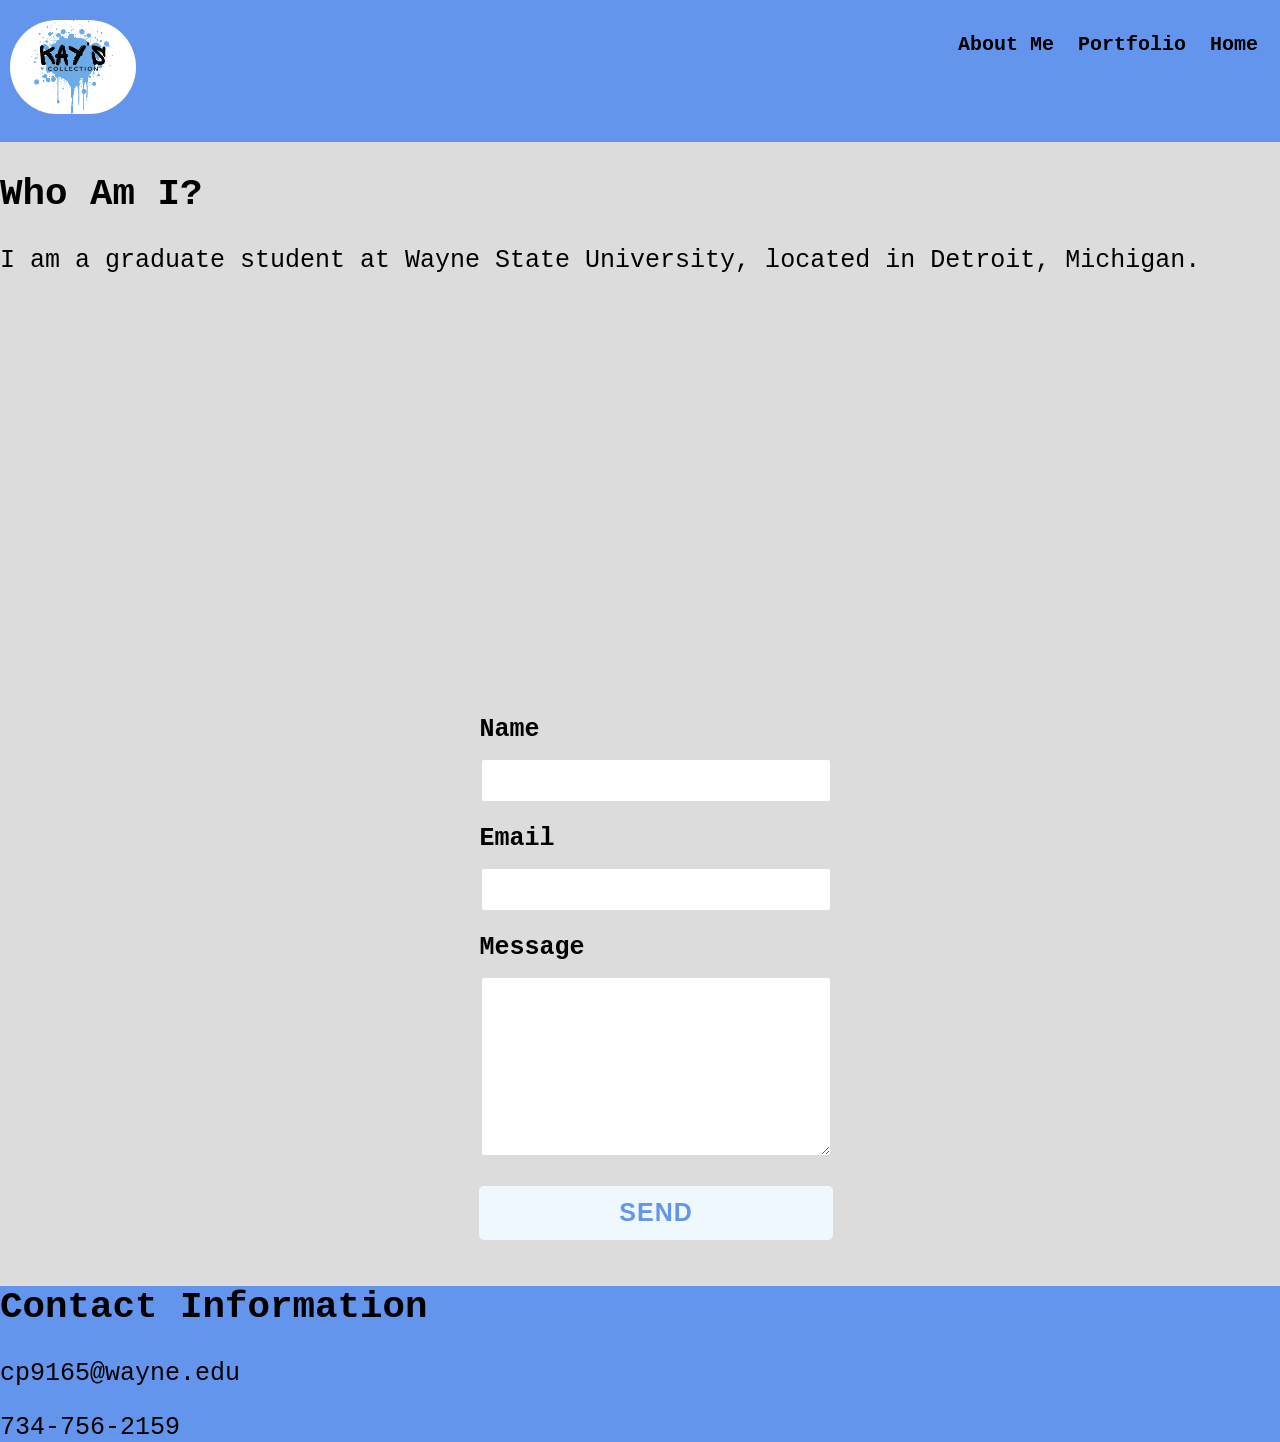
<file: index.html>
<!DOCTYPE html>
<html lang="en">
    <meta charset="UTF-8">
    <meta name="viewport" content="width=device-width, initial-scale=1.0">
    <title>Kaleigh Webber's INF 6420 Project</title>
    <link rel="stylesheet" href="style.css">
<header>
    <div class="header">
        <div class="header-right">
            <a class="active" href="index.html">Home</a>
            <a href="Portfolio.html">Portfolio</a>
            <a href="about-me.html">About Me</a>
            <img src="Webpages/Logo2.png" alt = "website logo" class="image1">
        </div>
    </div>
</header>
<body>
<h2>Who Am I?</h2>
    <div class="text2">
        <p>I am a graduate student at Wayne State University, located in Detroit, Michigan.</p>
    </div>
    <div class="container2">
        <div></div>
            <form action="https://formspree.io/f/xjkypyjk" method="post" class="validate">
            <label for="name">Name</label>
            <input id="name" type="text" name="name" class="form-input">
            <label for="email">Email</label>
            <input id="email" type="email" name="_replyto" class="form-input" required>
            <label for="message">Message</label>
            <textarea id="message" name="message" class="form-input" rows="4" required></textarea>
            <button type="submit">Send</button>
        </form>
    </div>
    <script src="spcript.js"></script>
</body>
<footer>
    <div>
        <h2>Contact Information</h2>
        <p>cp9165@wayne.edu</p>
        <tel>734-756-2159</tel>
    </div>
</footer>
</html>
</file>
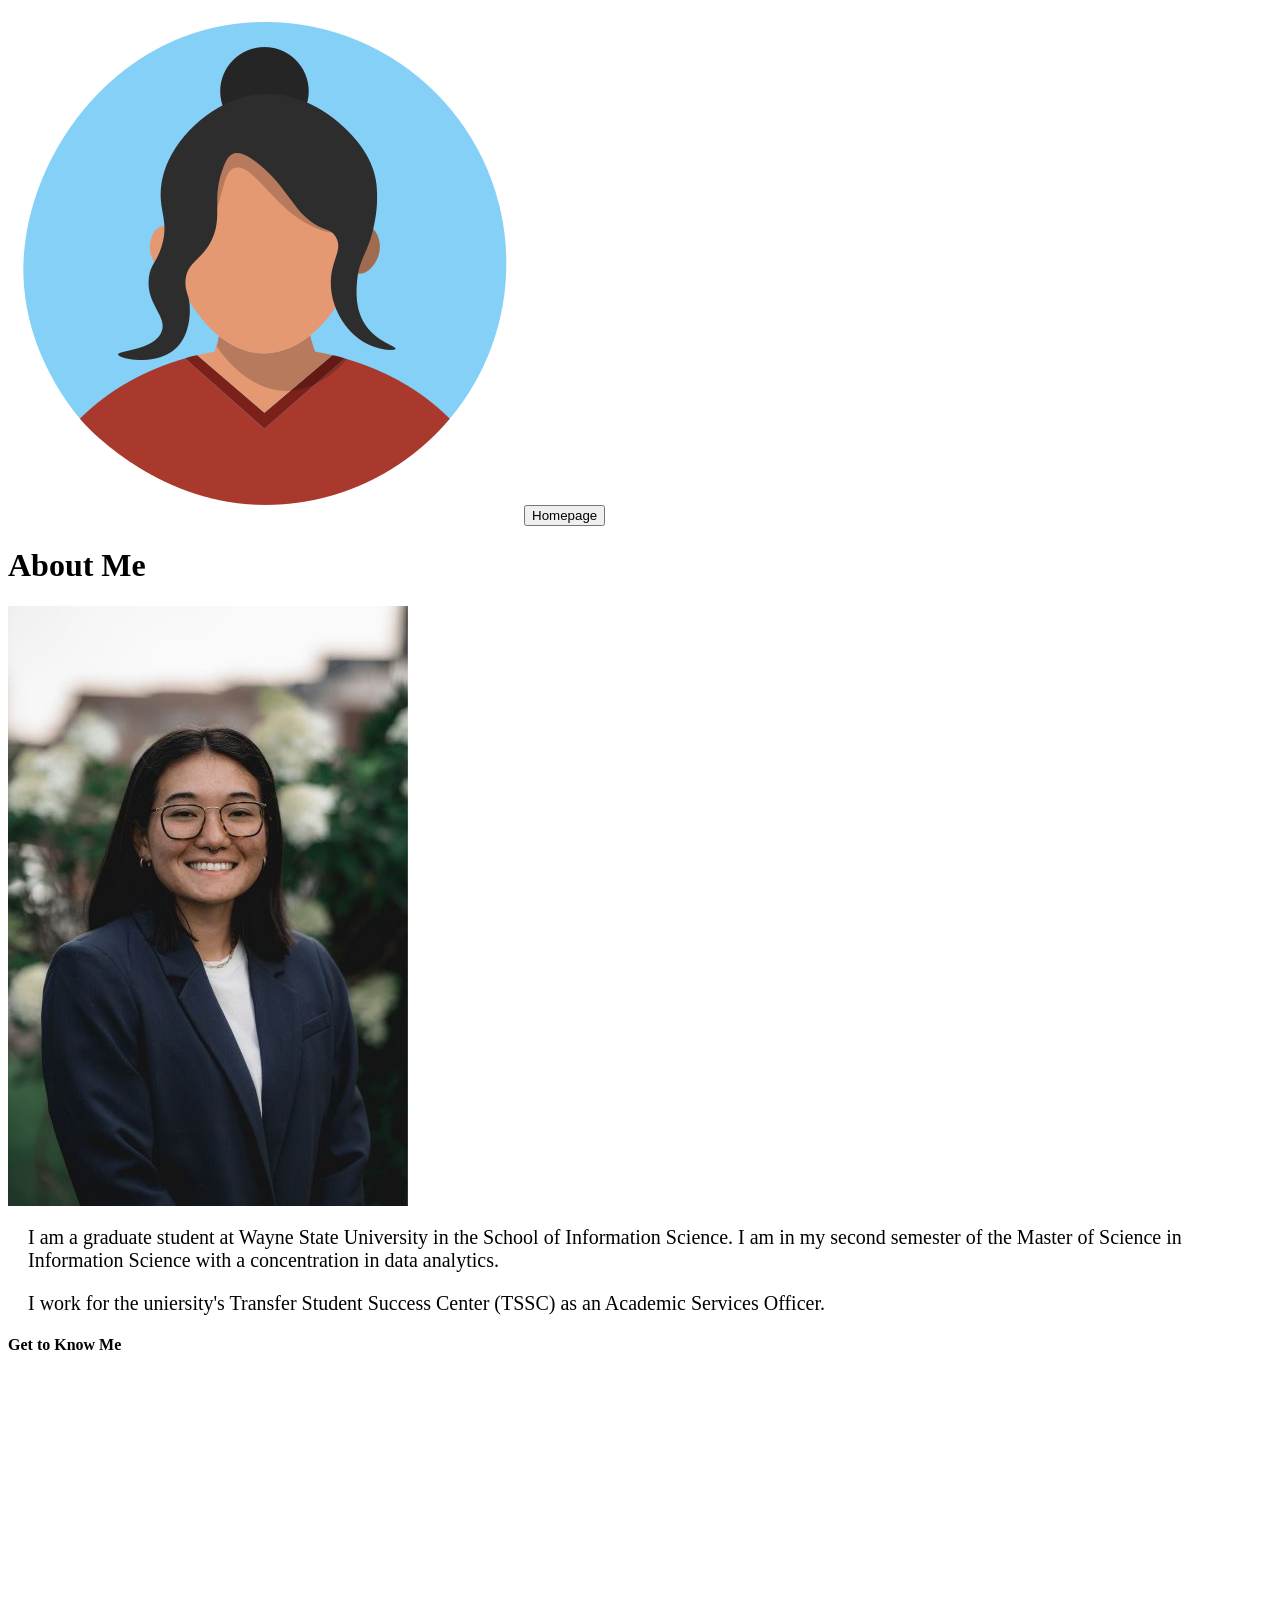
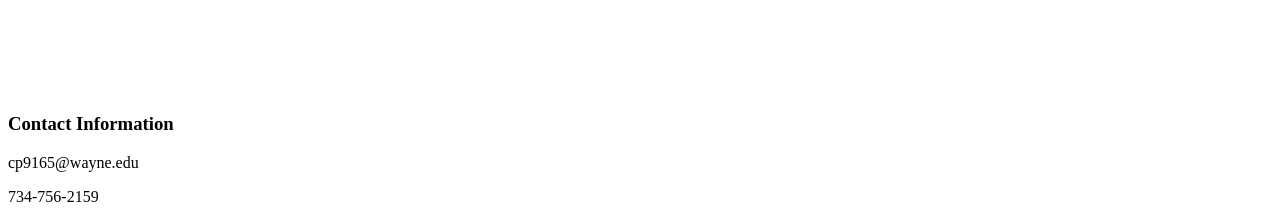
<file: About Me.html>
<!DOCTYPE html>
<html lang="en">
<head>
    <meta charset="UTF-8">
    <meta name="viewport" content="width=device-width, initial-scale=1.0">
    <title>Kaleigh Webber's INF 6420 Project</title>
</head>
<style>
    .container {
        display: flex;
        align-items: left;
        justify-content: left;
    }
    img{
        max-width: 100%;
        max-height: 100%;
    }
    .text {
        font-size: 20px;
        padding-left: 20px;
    }
</style>
<body>
    <header>
        <img src="Webpages/default_image.png">
        <button onclick="location.href='index.html'">
            Homepage
        </button>
    </header>
    <h1>About Me</h1>
        <div>
            <div class="container">
                <img src="Webpages/Kaleigh_Webber_Headshot(2025).jpg">
            </div>
            <div class="text">
                <p>I am a graduate student at Wayne State University in the School of Information Science. I am in my second semester of the Master of Science in Information Science with a concentration in data analytics.</p>
                <p>I work for the uniersity's Transfer Student Success Center (TSSC) as an Academic Services Officer.</p>
            </div>
        </div>
    <h4>Get to Know Me</h4>
        <iframe width="560" height="315" src="https://www.youtube.com/embed/YVCTR-sK-g8?si=7J0C5jzhXldxS63I" title="YouTube video player" frameborder="0" allow="accelerometer; autoplay; clipboard-write; encrypted-media; gyroscope; picture-in-picture; web-share" referrerpolicy="strict-origin-when-cross-origin" allowfullscreen></iframe>
    <footer>
        <div>
            <h3>Contact Information</h3>
            <p>cp9165@wayne.edu</p>
            <tel>734-756-2159</tel>
        </div>
    </footer>
</body>
</html>
</file>
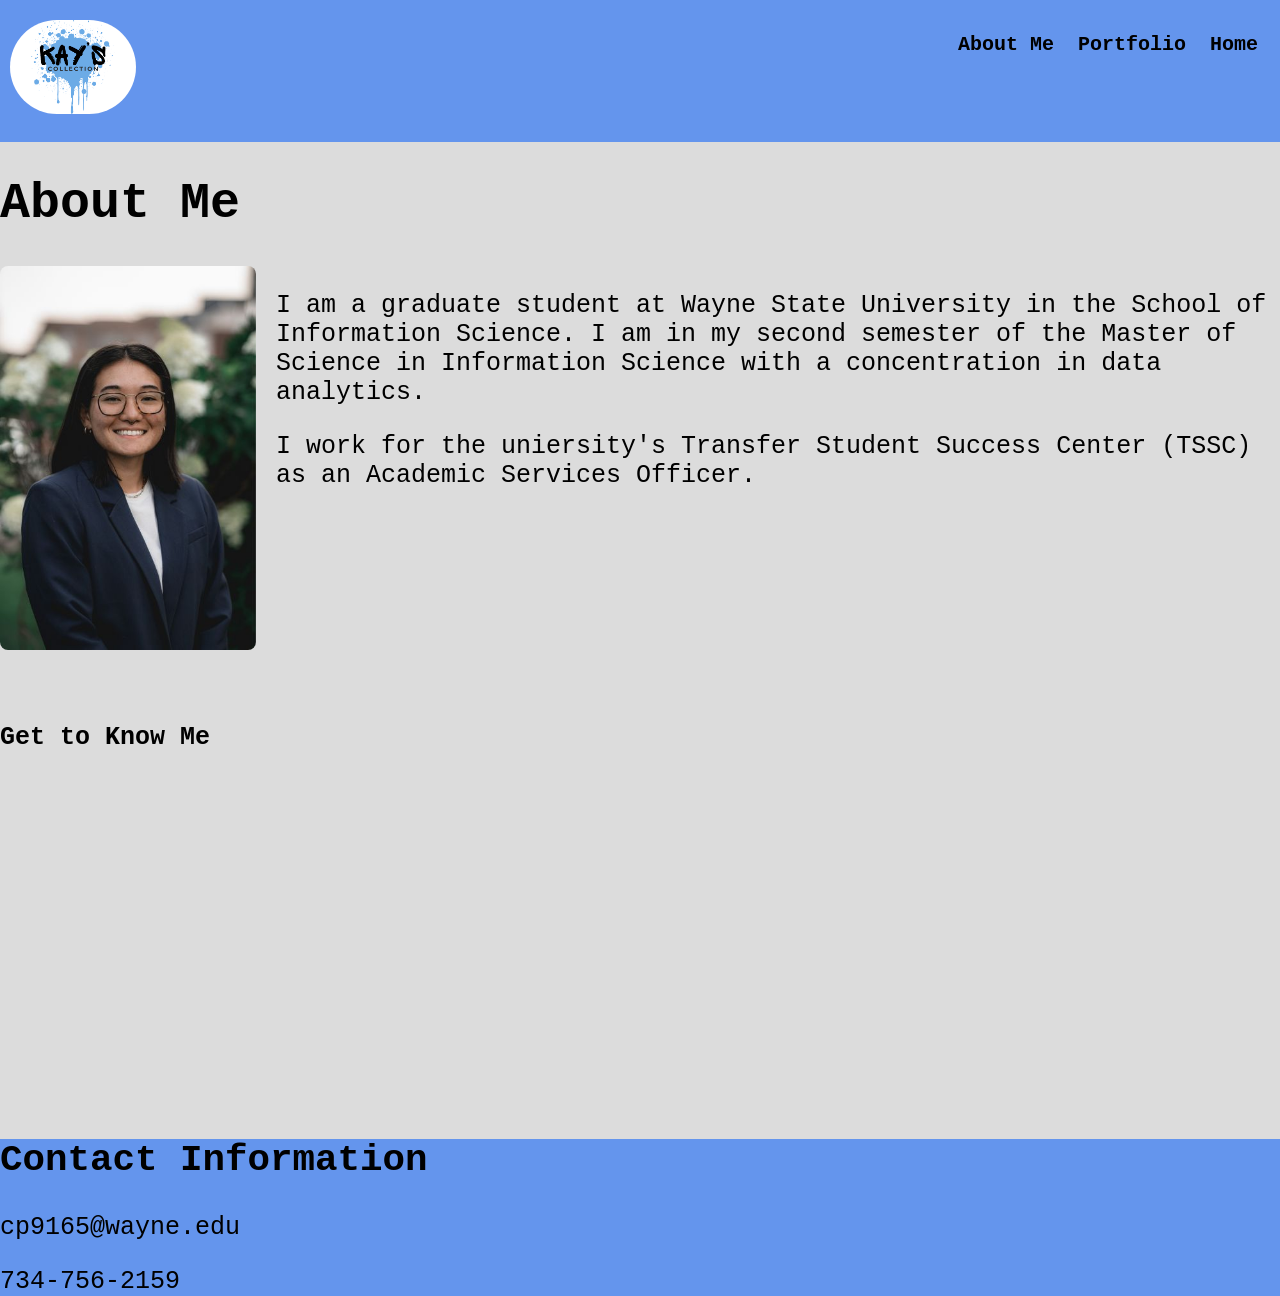
<file: about-me.html>
<!DOCTYPE html>
<html lang="en">
<head>
    <meta charset="UTF-8">
    <meta name="viewport" content="width=device-width, initial-scale=1.0">
    <title>Kaleigh Webber's INF 6420 Project</title>
    <link rel="stylesheet" href="style.css">
</head>
<header>
    <div class="header">
        <div class="header-right">
            <a class="active" href="index.html">Home</a>
            <a href="Portfolio.html">Portfolio</a>
            <a href="about-me.html">About Me</a>
            <img src="Webpages/Logo2.png" alt = "website logo" class="image1">
        </div>
    </div>
</header>
<body>
    <h1>About Me</h1>
        <div class="container">
                <img src="Webpages/headshot.jpg" alt = "headshot" class="image3">
            <div class="text">
                <p>I am a graduate student at Wayne State University in the School of Information Science. I am in my second semester of the Master of Science in Information Science with a concentration in data analytics.</p>
                <p>I work for the uniersity's Transfer Student Success Center (TSSC) as an Academic Services Officer.</p>
            </div>
        </div>
    <h4>Get to Know Me</h4>
        <iframe width="560" height="315" src="https://www.youtube.com/embed/YVCTR-sK-g8?si=7J0C5jzhXldxS63I" title="YouTube video player" frameborder="0" allow="accelerometer; autoplay; clipboard-write; encrypted-media; gyroscope; picture-in-picture; web-share" referrerpolicy="strict-origin-when-cross-origin" allowfullscreen></iframe>
</body>

<footer>
    <div>
        <h2>Contact Information</h2>
        <p>cp9165@wayne.edu</p>
        <tel>734-756-2159</tel>
    </div>
</footer>
</html>
</file>
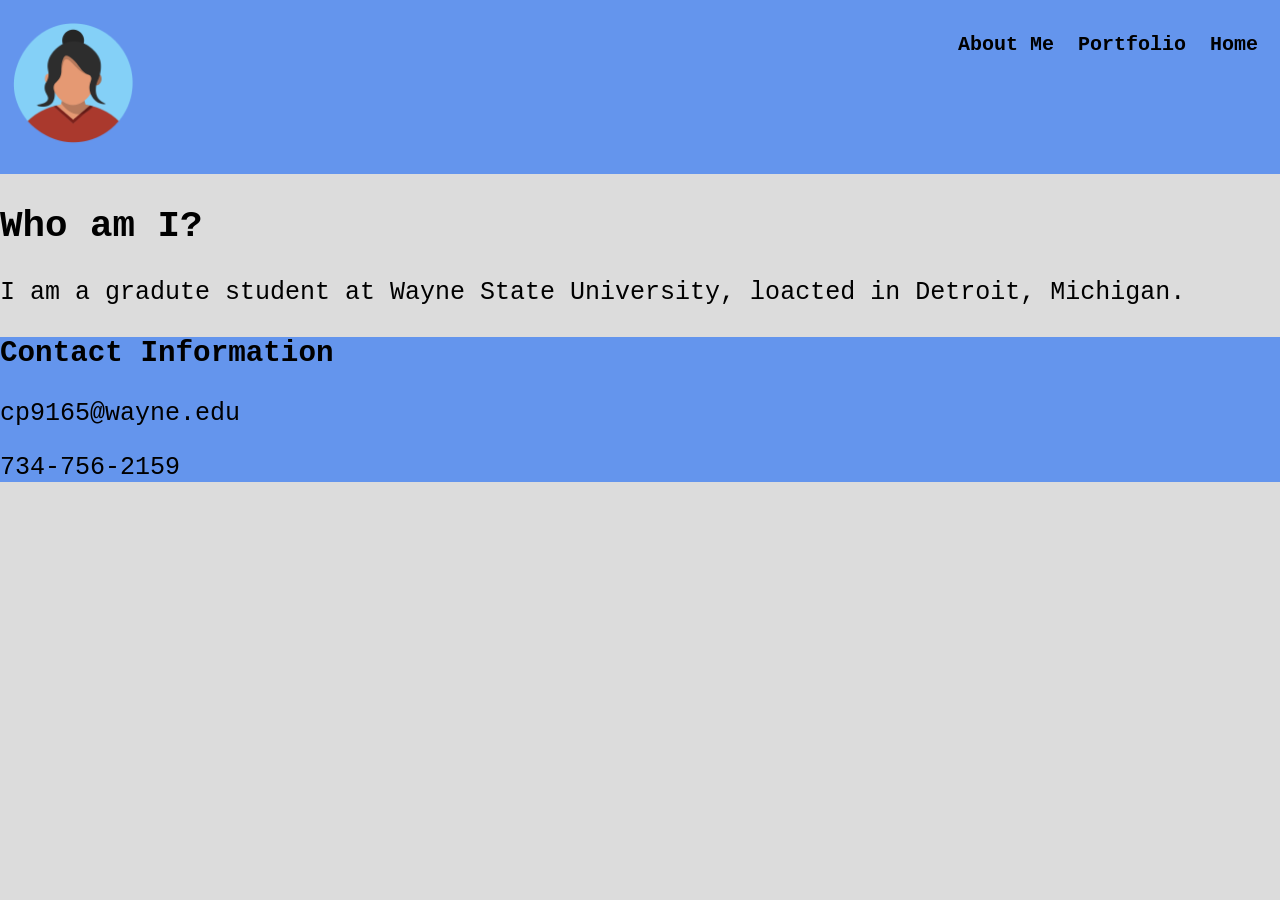
<file: Homepage.html>
<!DOCTYPE html>
<html lang="en">
    <meta charset="UTF-8">
    <meta name="viewport" content="width=device-width, initial-scale=1.0">
    <title>Kaleigh Webber's INF 6420 Project</title>
    <link rel="stylesheet" href="style.css">
<header>
    <div class="header">
        <div class="header-right">
            <a class="active" href="index.html">Home</a>
            <a href="Portfolio.html">Portfolio</a>
            <a href="about-me.html">About Me</a>
        </div>
        <img src="Webpages/default_image.png" class="image1">
    </div>
</header>


<body>
    <h2>Who am I?</h2>
        <p>I am a gradute student at Wayne State University, loacted in Detroit, Michigan.</p>
</body>




<footer>
    <div>
        <h3>Contact Information</h3>
        <p>cp9165@wayne.edu</p>
        <tel>734-756-2159</tel>
    </div>
</footer>

</html>
</file>
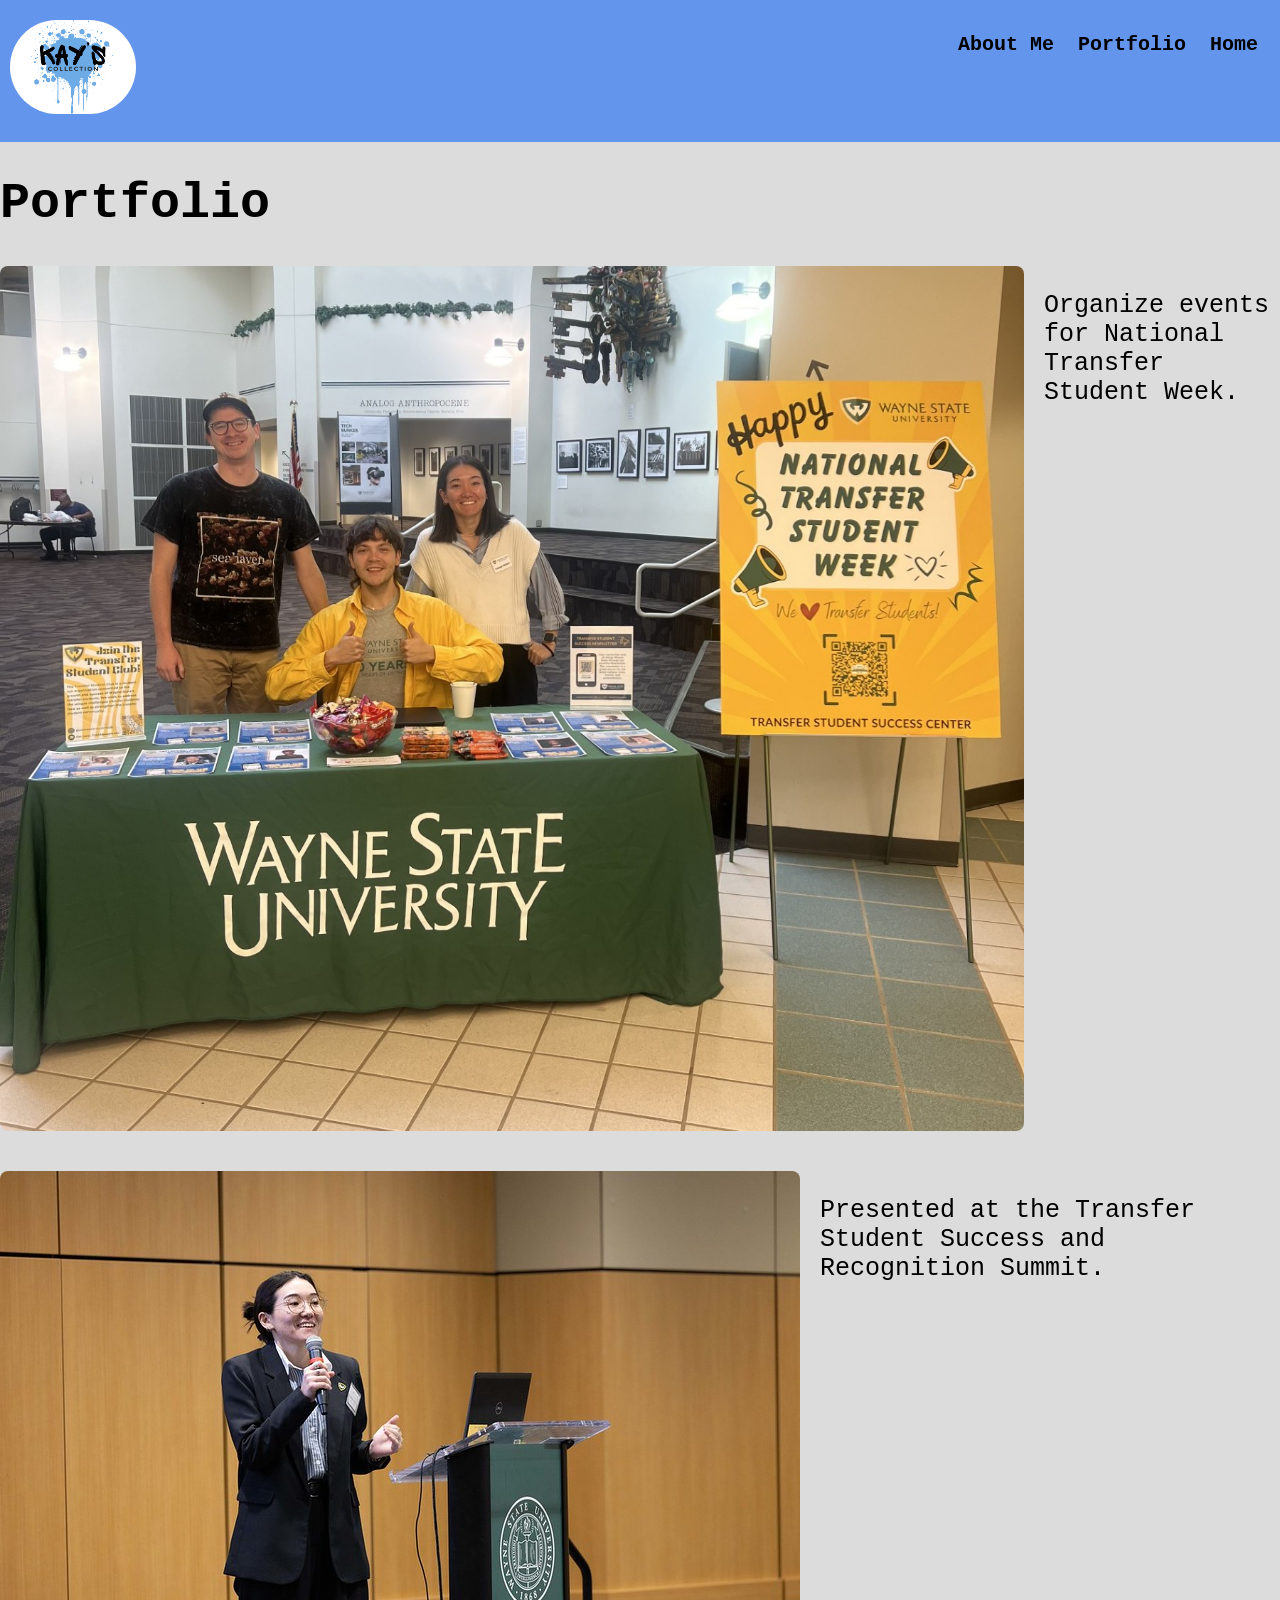
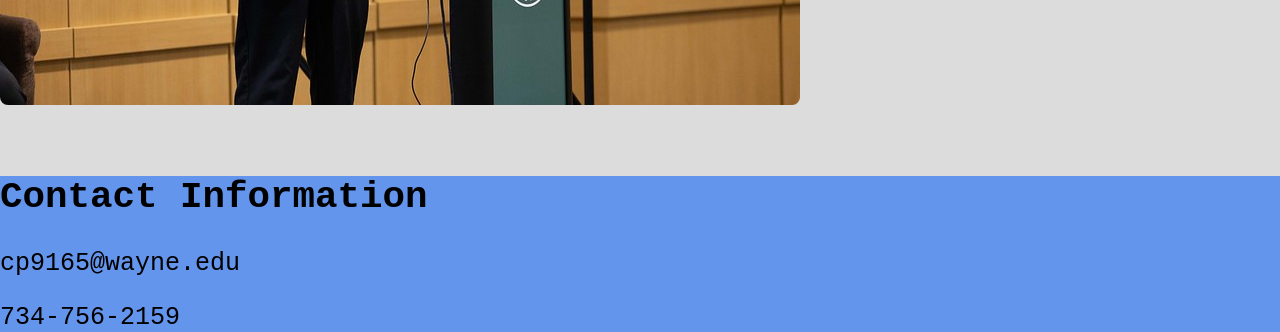
<file: Portfolio.html>
<!DOCTYPE html>
<html lang="en">
    <meta charset="UTF-8">
    <meta name="viewport" content="width=device-width, initial-scale=1.0">
    <title>Kaleigh Webber's INF 6420 Project</title>
    <link rel="stylesheet" href="style.css">
 <header>
    <div class="header">
        <div class="header-right">
            <a class="active" href="index.html">Home</a>
            <a href="Portfolio.html">Portfolio</a>
            <a href="about-me.html">About Me</a>
            <img src="Webpages/Logo2.png" alt = "website logo" class="image1">
        </div>
    </div>
</header>  
<body>
    <h1>Portfolio</h1>
    <div class="container">
        <img src="Webpages/NTSW1.jpg" alt = "portfolio img" class="image2">
        <div class="text">
            <p>Organize events for National Transfer Student Week.</p>
        </div>
    </div>
    <div class="container">
        <img src="Webpages/TSSC_Event1.jpg" alt = "portfolio img2" class="image2">
        <div class="text">
            <p>Presented at the Transfer Student Success and Recognition Summit. </p>
        </div>
    </div>
</body>
<footer>
    <div>
        <h2>Contact Information</h2>
        <p>cp9165@wayne.edu</p>
        <tel>734-756-2159</tel>
    </div>
</footer>
</html>
</file>
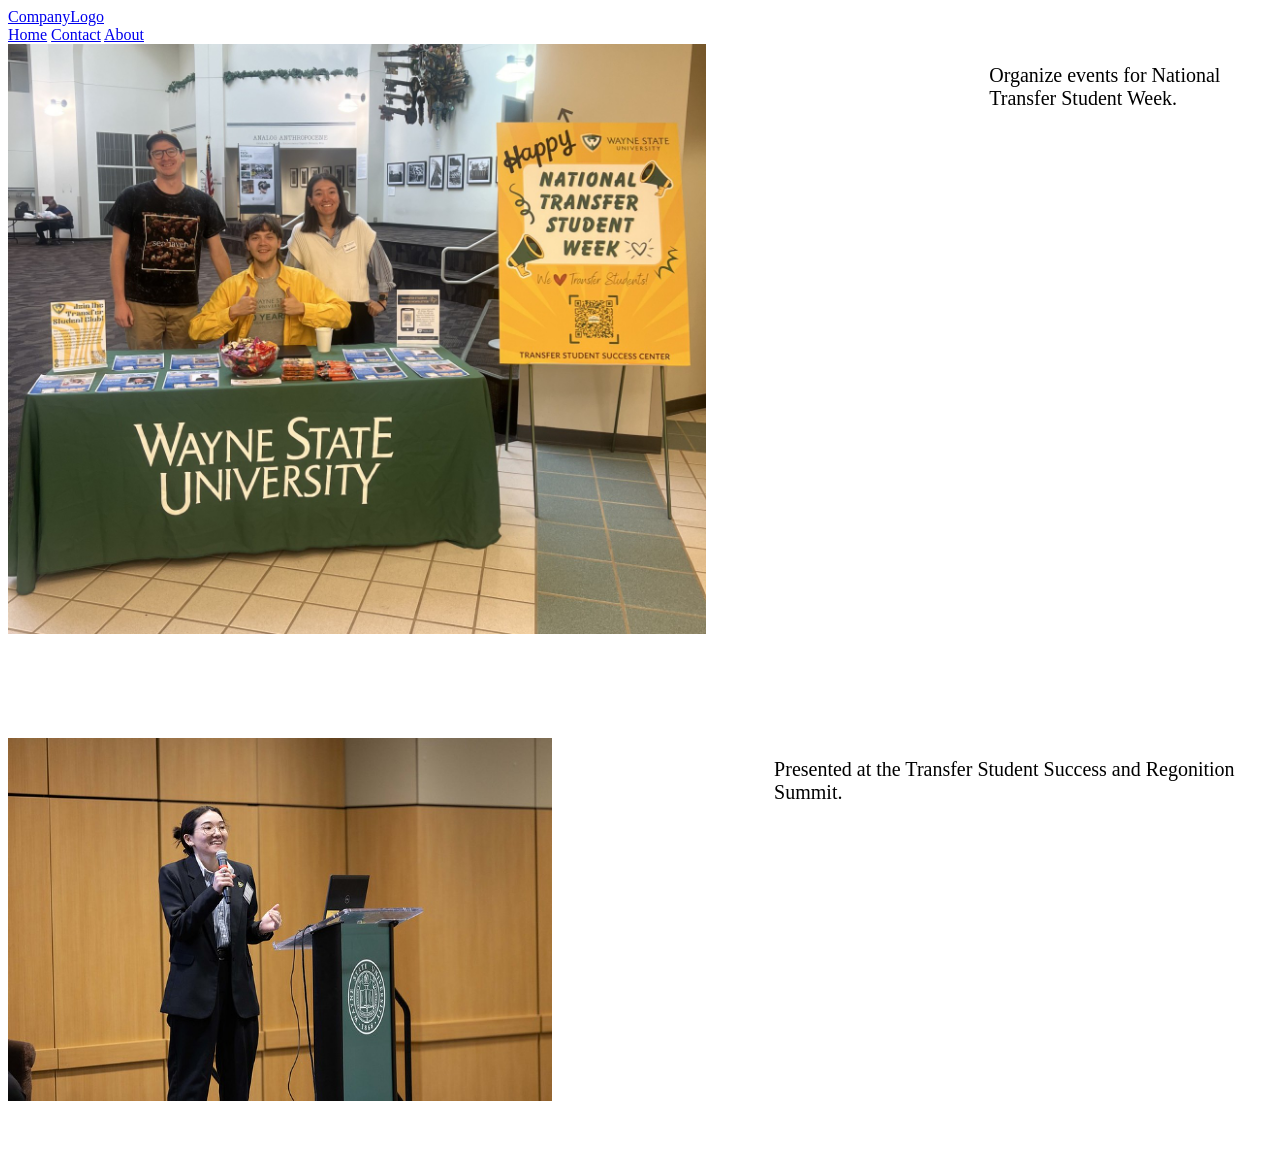
<file: practice.html>
<!DOCTYPE html>
<html lang="en">
    <div class="header">
        <a href="#default" class="logo">CompanyLogo</a>
        <div class="header-right">
            <a class="active" href="#home">Home</a>
            <a href="#contact">Contact</a>
            <a href="#about">About</a>
        </div>
    </div>
    <style>
        .container {
            display: flex;
            align-items: left;
            justify-content: left;
        }
        img{
            max-width: 85%;
            max-height: 85%;
        }
        .text {
            font-size: 20px;
            padding-left: 20px;
        }
    </style>

<div>
    <div class="container">
        <div class="image" alt="portfolio image 1">
            <img src="Webpages/NTSW1.jpg">
        </div>
        <div class="text">
            <p>Organize events for National Transfer Student Week.</p>
        </div>
    </div>
</div>
<div>
    <div class="container">
        <div class="image" alt="portfolio image 2">
            <img src="Webpages/TSSC_Event1.jpg">
        </div>
        <div class="text">
            <p>Presented at the Transfer Student Success and Regonition Summit.</p>
        </div>
    </div>
</div>
</html>
</file>
<file: style.css>
body {
    margin: 0;
    background: #dcdcdc;
    font-family: 'Courier New', Courier, monospace;
    font-size: 25px;
}



header {
    overflow: hidden;
    background-color:#6495ed;
    padding: 20px 10px;
}

header a {
    float: right;
    color: black; 
    text-align:center; 
    padding: 12px;
    text-decoration: none;
    font-weight: bold;
    font-size: 20px;
    line-height: 25px;
    border-radius: 4px;
}

.image1 {
    width: 10%;
    height: 10%;
    border-radius: 100px;
}

.image2 {
    width: 80%;
    height:auto;
    border-radius: 8px;
}

.image3 {
    width: 20%;
    height: 20%;
    border-radius: 8px;
}

footer {
    position:relative;
    width: 100%;
    background-color:#6495ed;
    text-align: left;
}

.container {
    display: flex;
    align-items: left;
    justify-content: left;
    padding-bottom: 40px;
}

.text {
    font-size: 25px;
    padding-left: 20px;
}

.text2 {
    padding-bottom: 400Px;
}

label {
    display: block;
    font-weight: bold;
    margin-bottom: 0.5em;
}

.container2 {
    display: flex;
    align-items: center;
    justify-content: center;
    padding: 15px;
}

.form-input {
    padding: 1em;
    border: 3px solid #dcdcdc;
    border-radius: 5px;
    font-weight: 400;
    margin-bottom: 1.5em;
    width: 100%;
}

.form-input:focus {
    outline: none; 
    border: 2px solid #6495ed;
}

[type="submit"] {
    background: #f0f8ff;
    color: #6495ed;
    font-weight: 700;
    width: 110%;
    font-size: 1em;
    border-radius: 5px;
    border: 0;
    text-transform: uppercase;
    letter-spacing: 1px;
    padding: .5em;
    cursor: pointer;
}

[type="submit"]:hover,
[type="submit"]:focus {
    background: #0000cd;
    color:#f0f8ff
}

textarea {
    height: 150px;
    resize: vertical;
}

.error {
    border-color: red;
}

.error-message {
    color: red;
    margin: -1em 0 1.5em;
}
</file>
